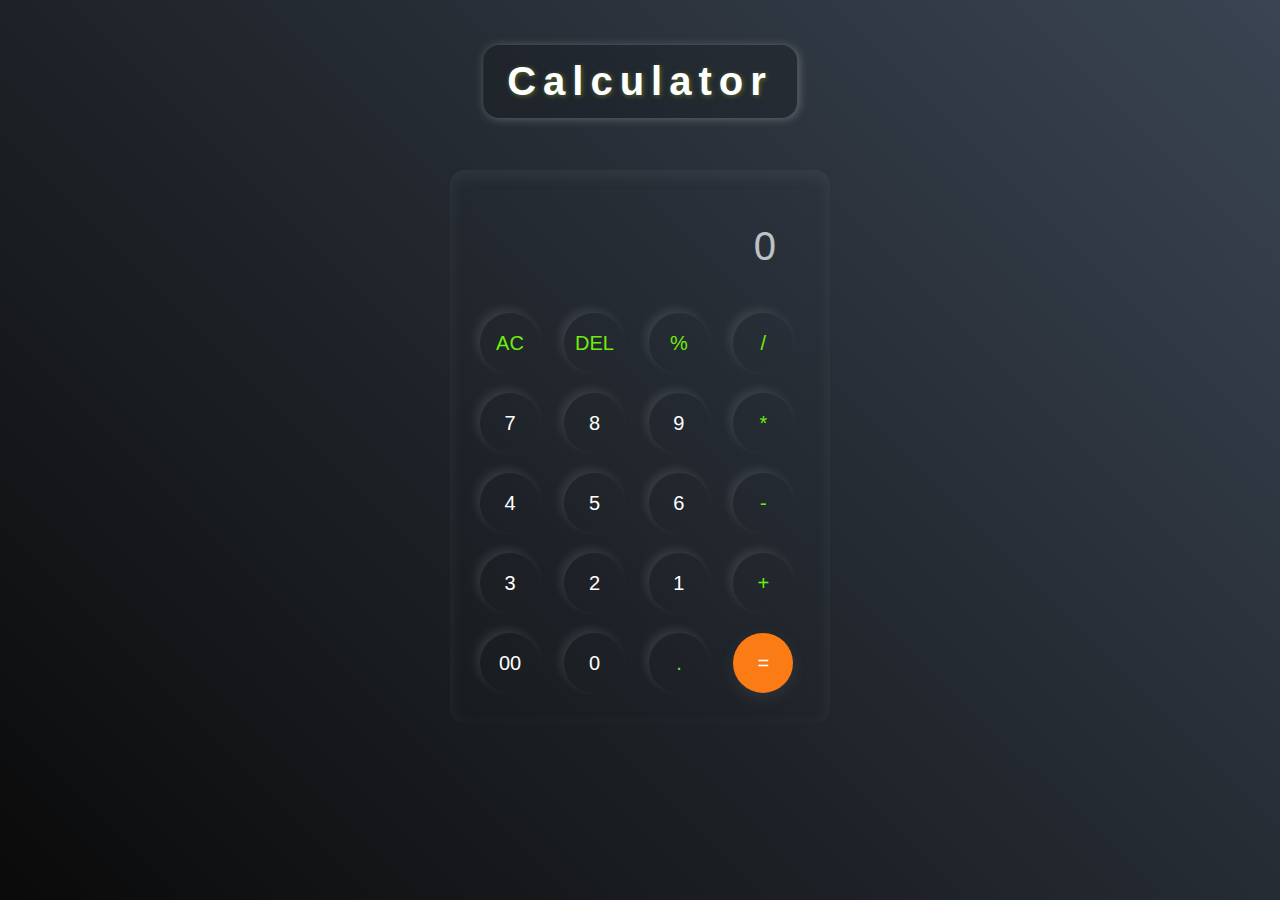
<file: calculator/index.html>
<!DOCTYPE html>
<html lang="en">
<head>
    <meta charset="UTF-8">
    <meta name="viewport" content="width=device-width, initial-scale=1.0">
    <title>Document</title>
        <link rel="stylesheet" href="style.css">
        <link rel="stylesheet" href="https://cdnjs.cloudflare.com/ajax/libs/font-awesome/6.6.0/css/all.min.css" integrity="sha512-Kc323vGBEqzTmouAECnVceyQqyqdsSiqLQISBL29aUW4U/M7pSPA/gEUZQqv1cwx4OnYxTxve5UMg5GT6L4JJg==" crossorigin="anonymous" referrerpolicy="no-referrer" />
</head>
<body>
    <main>
        <section class="heading">
            <h1>Calculator</h1>
            <div class="container">
                <input type="text" placeholder="0" id="inputBox">
                <div class="buttons">
                    <button class="operator">AC</button>
                    <button class="operator">DEL</button>
                    <button class="operator">%</button>
                    <button class="operator">/</button>
                </div>

                <div class="buttons">
                    <button>7</button>
                    <button>8</button>
                    <button>9</button>
                    <button class="operator">*</button>
                </div>

                <div class="buttons">
                    <button>4</button>
                    <button>5</button>
                    <button>6</button>
                    <button class="operator">-</button>
                </div>

                <div class="buttons">
                    <button>3</button>
                    <button>2</button>
                    <button>1</button>
                    <button class="operator">+</button>
                </div>
               
                <div class="buttons">
                    <button>00</button>
                    <button>0</button>
                    <button class="operator">.</button>
                    <button class="eql-btn">=</button>
                </div>
                
            </div>
            </div>
        </section>
    </main>

    <script src="app.js"></script>
</body>
</html>
</file>
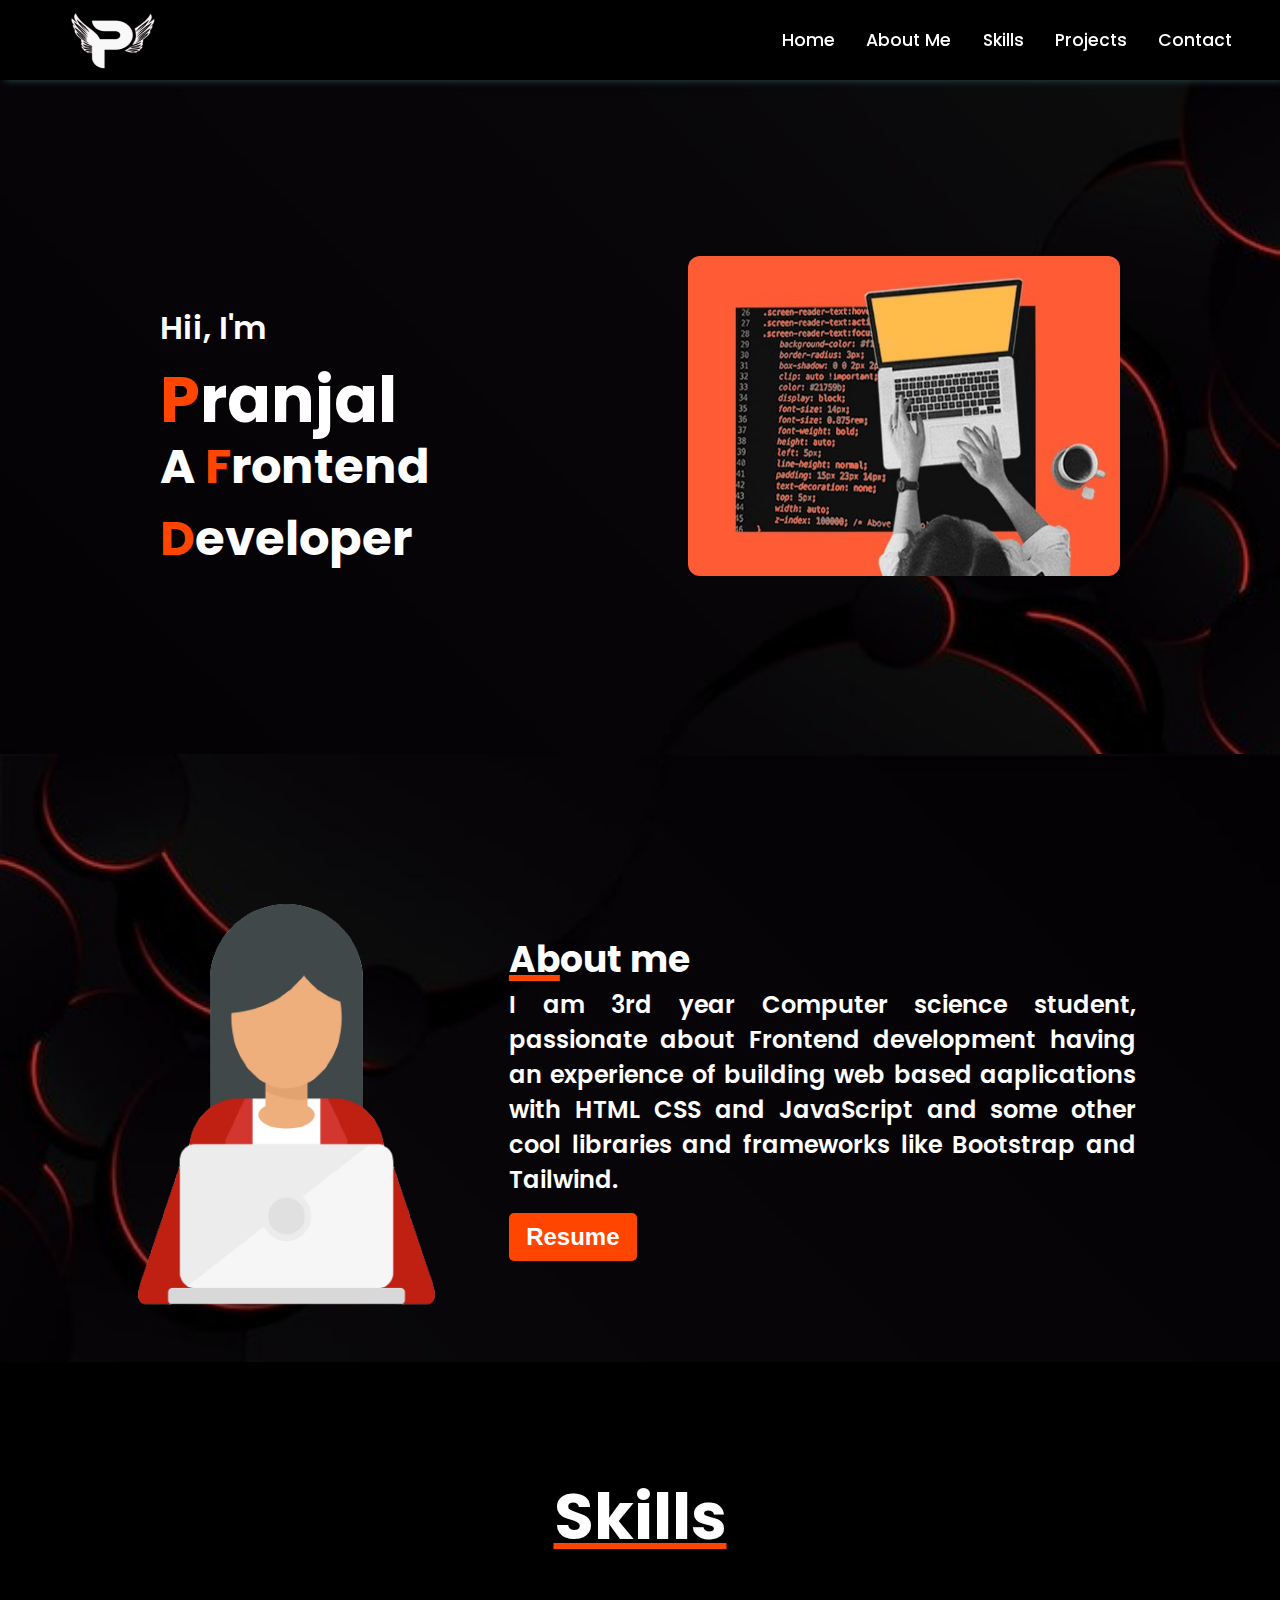
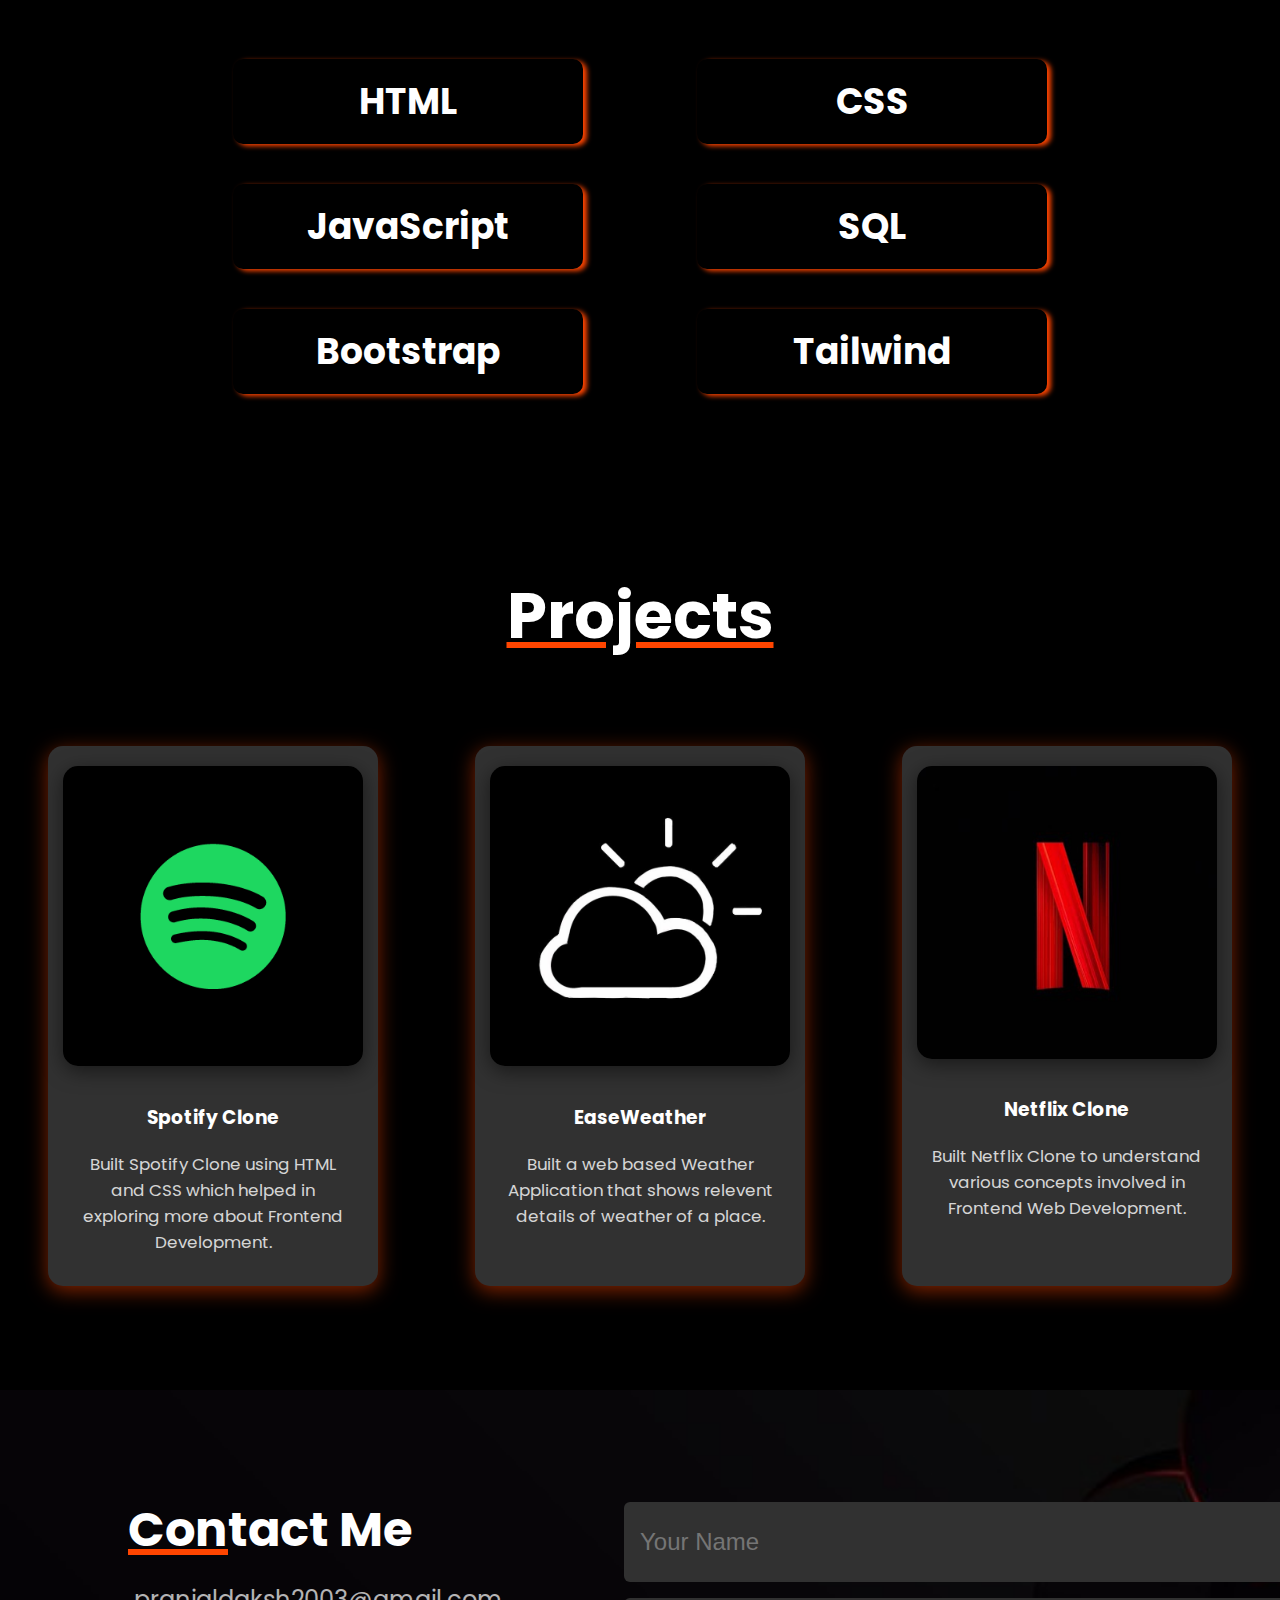
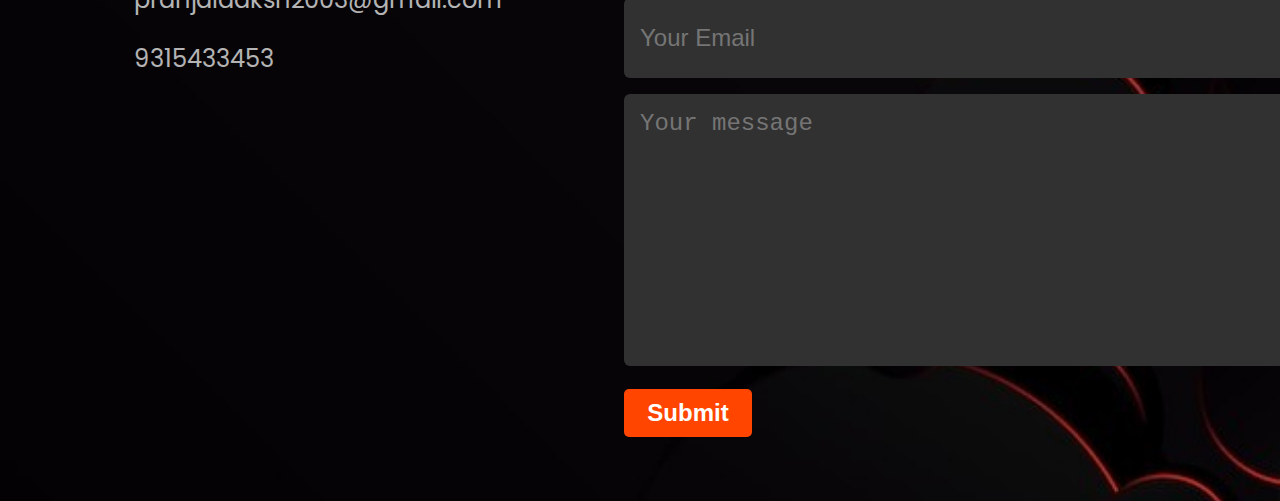
<file: Portfolio/index.html>
<!DOCTYPE html>
<html lang="en">
<head>
    <meta charset="UTF-8">
    <meta name="viewport" content="width=device-width, initial-scale=1.0">
    <link rel="stylesheet" href="https://cdnjs.cloudflare.com/ajax/libs/font-awesome/6.4.2/css/all.min.css" integrity="sha512-z3gLpd7yknf1YoNbCzqRKc4qyor8gaKU1qmn+CShxbuBusANI9QpRohGBreCFkKxLhei6S9CQXFEbbKuqLg0DA==" crossorigin="anonymous" referrerpolicy="no-referrer" />
    <title>Portfolio</title>
    <link rel="preconnect" href="https://fonts.googleapis.com">
    <link rel="preconnect" href="https://fonts.gstatic.com" crossorigin>
    <link href="https://fonts.googleapis.com/css2?family=Bebas+Neue&family=Dancing+Script:wght@500&family=Great+Vibes&family=Lato:wght@400;700;900&family=Montserrat:wght@300;400;500;600;700&family=Poppins:wght@100;200;300;400;500;600;700;800;900&family=Qwigley&display=swap" rel="stylesheet">
    <link rel="stylesheet" href="style.css">
</head>
<body>
    <div class="main">
        <nav class="nav">
            <img src="./images-2/p-logo.png">
            <div class="home-page-cont">
                <a href="#" class="home"><i class="fa-solid fa-house"></i> Home</a>
                <a href="#about" class="about"><i class="fa-solid fa-user"></i> About Me</a>
                <a href="#skills" class="skills"><i class="fa-solid fa-graduation-cap"></i> Skills</a>
                <a href="#projects" class="projects"><i class="fa-solid fa-folder-open"></i> Projects</a>
                <a href="#contact" class="contact"><i class="fa-solid fa-phone"></i> Contact</a>
            </div>
        </nav>

        <div class="home-page">
            <div class="short-intro">
                <div class="info">
                    <p>Hii, I'm</p>
                    <h1><span>P</span>ranjal</h1>
                    <h2>A <span>F</span>rontend <span>D</span>eveloper</h2>
                    <a href="https://www.linkedin.com/in/pranjal-prajapati-135737269/" target="_blank"><i class="fa-brands fa-linkedin"></i></a>
                    <a href="https://github.com/pranjal0773" target="_blank"><i class="fa-brands fa-github"></i></a>
                    <a href="#"><i class="fa-brands fa-instagram"></i></a>
                    <a href="#"><i class="fa-brands fa-facebook"></i></a>
                </div>
                <img src="./images-2/web-deve.jpg">
            </div>
        </div>
        
        <div id="about">
            <img src="./images-2/me.png" class="img">
            <div class="info-1">
                <h2><span>Ab</span>out me</h2>
                <p>I am 3rd year Computer science student, passionate about Frontend development having an experience of building web based aaplications with HTML CSS and JavaScript and some other cool libraries and frameworks like Bootstrap and Tailwind.</p>
                <a href="./images-2/Pranjal.resume.pdf" download="Resume"><button class="btn">Resume</button></a>
            </div>
        </div>

        <div id="skills">
            <h1>Skills</h1>
            <div class="div">
                <div class="indiv"><span class="crsr"></span>HTML</div>
                <div class="indiv"><span class="crsr"></span>CSS</div>
                <div class="indiv"><span class="crsr"></span>JavaScript</div>
                <div class="indiv"><span class="crsr"></span>SQL</div>
                <div class="indiv"><span class="crsr"></span>Bootstrap</div>
                <div  class="indiv"><span class="crsr"></span>Tailwind</div>
            </div>
        </div>

        <div id="projects">
            <h1>Projects</h1>
            <div class="project-card">
                <div class="pro-container">
                    <div class="card">
                        <div class="pro-img">
                            <img src="./images-2/project-img-1.png">
                        </div>
                        <div class="pro-content">
                            <h3>Spotify Clone</h3>
                            <p>Built Spotify Clone using HTML and CSS which helped in exploring more about Frontend Development.
                            </p>
                        </div>
                    </div>
                </div>

                <div class="pro-container">
                    <div class="card">
                        <div class="pro-img">
                            <img src="./images-2/project-img-2.jpg">
                        </div>
                        <div class="pro-content">
                            <h3>EaseWeather</h3>
                            <p>Built a web based Weather Application that shows relevent details of weather of a place. 
                            </p>
                        </div>
                    </div>
                </div>

                <div class="pro-container">
                    <div class="card">
                        <div class="pro-img">
                            <img src="./images-2/project-img-3.png">
                        </div>
                        <div class="pro-content">
                            <h3>Netflix Clone</h3>
                            <p>Built Netflix Clone to understand various concepts involved in Frontend Web Development.
                            </p>
                        </div>
                    </div>
                </div>
            </div>
         </div>

            <div id="contact">
                <div class="content">
                    <h2><span>Con</span>tact Me</h2>
                    <p class="email"><i class="fa-solid fa-envelope"></i> pranjaldaksh2003@gmail.com</p>
                    <p class="phone"><i class="fa-solid fa-phone"></i> 9315433453</p>
                    <a href="https://www.linkedin.com/in/pranjal-prajapati-135737269/" target="_blank"><i class="fa-brands fa-linkedin"></i></a>
                    <a href="https://github.com/pranjal0773" target="_blank"><i class="fa-brands fa-github"></i></a>
                    <a href="#"><i class="fa-brands fa-instagram"></i></a>
                    <a href="#"><i class="fa-brands fa-facebook"></i></a>
                </div>
                <div class="info-2">
                    <form>
                        <input type="text" id="name-cont" class="contact-info" placeholder="Your Name">
                        <input type="text" id="email-cont" class="contact-info" placeholder="Your Email">
                        <textarea name="message" rows="6" class="contact-info" placeholder="Your message"></textarea>
                        <button type="submit" id="btn">Submit</button>
                    </form>
                    
                </div>
            </div>



    </div>
</body>
</html>
</file>
<file: calculator/style.css>
*{
    padding: 0;
    margin: 0;
    box-sizing: border-box;
    font-family:Arial, Helvetica, sans-serif;
}

main{
    background: linear-gradient(45deg, #0a0a0a, #3a4452);
    background-size: cover;
    background-repeat: no-repeat;
    width: 100%;
    height: 100vh;
    /* display: flex;
    justify-content: center;
    align-items: center; */
}


.heading h1{
    letter-spacing: 7px;
    max-width: 650px;
    position: absolute; 
    top: 5%;
    left: 50%; 
    transform: translate(-50%);
    text-align: center;
    font-size: 2.5rem;
    color: white;
    background-color: rgba(0, 0, 0, 0.178);
    padding: 10px 20px;
    border-radius: 16px;
    border: 4px solid transparent;
    text-shadow: 1px 1px 5px darkolivegreen;
    box-shadow: 1px 1px 10px rgba(245, 245, 245, 0.281);
    cursor: pointer;
    transition: 0.4s;
}

.heading h1:hover{
    letter-spacing: 9px;
    border: 4px solid black;
    background-color: transparent;
    color: black;
    text-shadow: 1px 1px 5px whitesmoke;
    box-shadow: 5px 5px  5px black;
}

.container{
    position: absolute;
    top: 20%;
    left: 50%;
    transform: translate(-50%, -2%);
    border: 1px solid rgba(113, 115, 119, 0);
    padding: 20px;
    border-radius: 16px;
    box-shadow: 0px 5px 15px rgba(113, 115, 119, 0.187) inset;
}

input{
    width: 320px;
    border: none;
    padding: 24px;
    margin: 10px;
    background: transparent;
    box-shadow: 0px, 3px, 15px rgba(84, 84,84, 0.1);
    font-size: 40px;
    text-align: right;
    cursor: pointer;
    color: #fff;
}

input::placeholder{
    color: #fff;
    opacity: 0.7;
}

button{
    border: none;
    width: 60px;
    height: 60px;
    margin: 10px;
    border-radius: 50%;
    background: transparent;
    color: #fff;
    font-size: 20px;
    box-shadow: -4px -4px 10px rgba(255,255,255,0.1);
    cursor: pointer;
}

.eql-btn{
    background-color: #fb7c14;
    box-shadow: 0px 5px 15px rgba(113, 115, 119, 0.187);
}

.operator{
   color: #6dee0a; 
}
</file>
<file: Portfolio/style.css>
body{
    font-family: 'Poppins', sans-serif;
    margin: 0;
    padding: 0;
    background-color: #000;
    overflow: auto;
}

.nav{
    background-color: #000;
    position: sticky;
    top: 0;
    height: 5rem;
    width: 100%;
    border: none;
    display: flex;
    justify-content: space-between;
    align-items: center;
    box-shadow: 5px 0px 8px darkslategray;
    z-index: 10;

}

.nav img{
    padding: 0.75rem 0 0.5rem 3rem;
    height: 7rem;
    width: 8rem;
}

.nav .home-page-cont{
    display: flex;
    justify-content: space-between;
    margin-right: 3rem;
}

.home-page-cont a{
    padding-left: 1.75rem;
    text-decoration: none;
    color: #fff;
    font-size: 1.09rem;
    font-weight: 500;
    transition: 0.3s;
}

.home-page-cont i{
    padding-right: 0.2rem;
}

.home-page-cont a:hover{
    color: orangered;
}


.short-intro{
    color: #fff;
    display: flex;
    justify-content: space-between;
    background-image: url(./images-2/bg.jpg);
    background-size: cover;
}

.short-intro img{
    height: 20rem;
    width: 27rem;
    margin: 11rem 10rem 8rem 0;
    border-radius: 12px;
}

.info{
    margin: 12rem 0 8rem 10rem;
}

.info span{
    color: orangered;
}

.info p{
    font-size: 2rem;
    font-weight: 600;
    margin-bottom: 0;
}

.info h1{
    font-size: 4rem;
    margin-top: 0;
    margin-bottom: -1rem;
}

.info h2{
    font-size: 3rem;
    margin: 0;
    margin-bottom: 0.55rem;
}

.info a{
    font-size: 1.75rem;
    padding-right: 1rem;
    color: #fff;
    transition: 0.3s;
}

.info a:hover{
    color: orangered;
}

.info a:hover{
    margin-top: -0.5rem;
}

#about{
    color: #fff;
    display: flex;
    justify-content: space-between;
    align-items: center;
    background-image: url(./images-2/bg2.jpg);
    background-size: cover;
}

#about .img{
    height: 30rem;
    max-width: 100%;
    width: 30rem;
    margin: 8rem 0 0 4rem; 
}

.info-1{
    text-align: justify;
    max-width: 100%;
    width: 50rem;
    margin: 3rem 9rem 0 0;
    font-size: 1.5rem;
    font-weight: 600;
}

.info-1 h2{
    margin-bottom: 0;
}

.info-1 p{
    margin-bottom: 1rem;
    margin-top: 0;
}

.info-1 h2 span{
    text-decoration: underline orangered;
    text-decoration-thickness: 0.39rem;
}

.info-1 .btn{
    background-color: orangered;
    color: #fff;
    height: 3rem;
    width: 8rem;
    font-size: 1.5rem;
    font-weight: 600;
    border: none;
    border-radius: 5px;
    margin-top: 0;
    cursor: pointer;
    transition: 0.3s;
}

.info-1 .btn:hover{
    font-size: 1.7rem;
}

#skills{
    padding-bottom: 5rem;
    color: #fff;
}

#skills h1{
    padding-top: 4rem;
    padding-bottom: 2rem;
    font-size: 4rem;
    text-decoration: underline orangered;
    text-align: center;
}

.indiv {
    width: 20rem;
    padding: 15px;
    text-align: center;
    margin: 20px 10px;
    border-radius: 10px;
    font-weight: bold;
    background: transparent;
    box-shadow: 4px 2px 5px orangered;
    color: #fff;
    cursor: pointer;
    position: relative;
    overflow: hidden;
    z-index: 0;
    font-size: 2.25rem;
}

.crsr {
    background: orangered;
    height: 100%;
    width: 0;
    border-radius: 5px;
    position: absolute;
    left: 0;
    bottom: 0;
    z-index: -1;
    transition: 0.5s;
}

.indiv:hover {
    border: none;
}

.indiv:hover span {
    width: 100%;
}

.div{
    margin: 0 8rem;
    display: flex;
    flex-wrap: wrap;
    justify-content: space-evenly;
}

#projects{
    color: #fff;
    padding-bottom: 4rem;
    padding-top: 2rem;
}

#projects h1{
    font-size: 4rem;
    text-decoration: underline orangered;
    text-align: center;
    color: #fff;
}

.project-card{
    display: flex;
    justify-content: center;
    min-height: 400px;
}

.pro-container{
    position: relative;
    width: 1100px;
    display: flex;
    justify-content: center;
    flex-wrap: wrap;
    padding: 30px;
}

.pro-container .card{
    position: relative;
    max-width : 300px;
    height : 500px;  
    background-color : #313131;
    margin : 10px 10px;
    padding : 20px 15px;
    
    display : flex;
    flex-direction : column;
    box-shadow : 0 5px 20px rgba(255,69,0,0.5);
    transition : 0.3s ease-in-out;
    border-radius : 15px;
}

.pro-container .card:hover{
    box-shadow : 0 5px 40px rgba(255,69,0,0.5);
}

.pro-container .card .pro-img img{
    max-width: 100%;
    border-radius: 15px;
    box-shadow : 0 5px 20px rgba(0,0,0,0.5);
    transition: 0.3s;
}

.pro-container .card .pro-img img:hover{
    box-shadow : 0 5px 20px rgba(0,0,0,0.9);
}

.pro-container .card:hover{
    margin-top: -1rem;
}

.pro-container .card .pro-content{
    position: relative;
    top: 1px;
    padding: 10px 15px;
    color: #fff;
    text-align: center;
    transition: 0.3s ease-in-out;
}


.pro-container .card .pro-content p{
    opacity: 0.8;
    font-size: 1.05rem;
}


#contact{
    color: #fff;
    padding: 4rem 8rem 4rem 8rem;
    display: flex;
    justify-content: space-between;
    background-image: url(./images-2/bg.jpg);
    background-size: cover;
}

.info-2{
    padding-top: 3rem;
    display: flex;
    flex-direction: column;
    padding-left: 4rem;
}


.content h2{
    margin-bottom: -0.5rem;
    font-size: 3rem;
}

.content h2 span{
    text-decoration: underline orangered;
    text-decoration-thickness: 0.39rem;
}

.content .email{
    margin-bottom: 0;
    font-size: 1.5rem;
    font-weight: 400;
    opacity: 0.7;
    width: 27rem;
}

.content .phone{
    font-size: 1.5rem;
    font-weight: 400;
    opacity: 0.7;
}
.content p i{
    padding-right: 0.35rem;
    color: orangered;
    font-size: 1.5rem;
}

.content a{
    font-size: 1.75rem;
    padding-right: 1rem;
    color: #fff;
    transition: 0.3s;
}

.content a:hover{
    color: orangered;
}

.info-2 .contact-info{
    width: 45rem;
    margin-bottom: 1rem;
    background-color: #313131;
    border: none;
    color: #fff;
    font-size: 1.5rem;
    padding: 1rem;
    border-radius: 6px;
}

#name-cont{
    height: 3rem;
}

#email-cont{
    height: 3rem;
}

textarea{
    height: 15rem;
    justify-content: first baseline;
}

#btn{
    background-color: orangered;
    color: #fff;
    height: 3rem;
    width: 8rem;
    border: none;
    border-radius: 5px;
    font-size: 1.5rem;
    font-weight: 600;
    cursor: pointer;
    transition: 0.5s;
}

#btn:hover{
    background-color: green;
}
</file>
